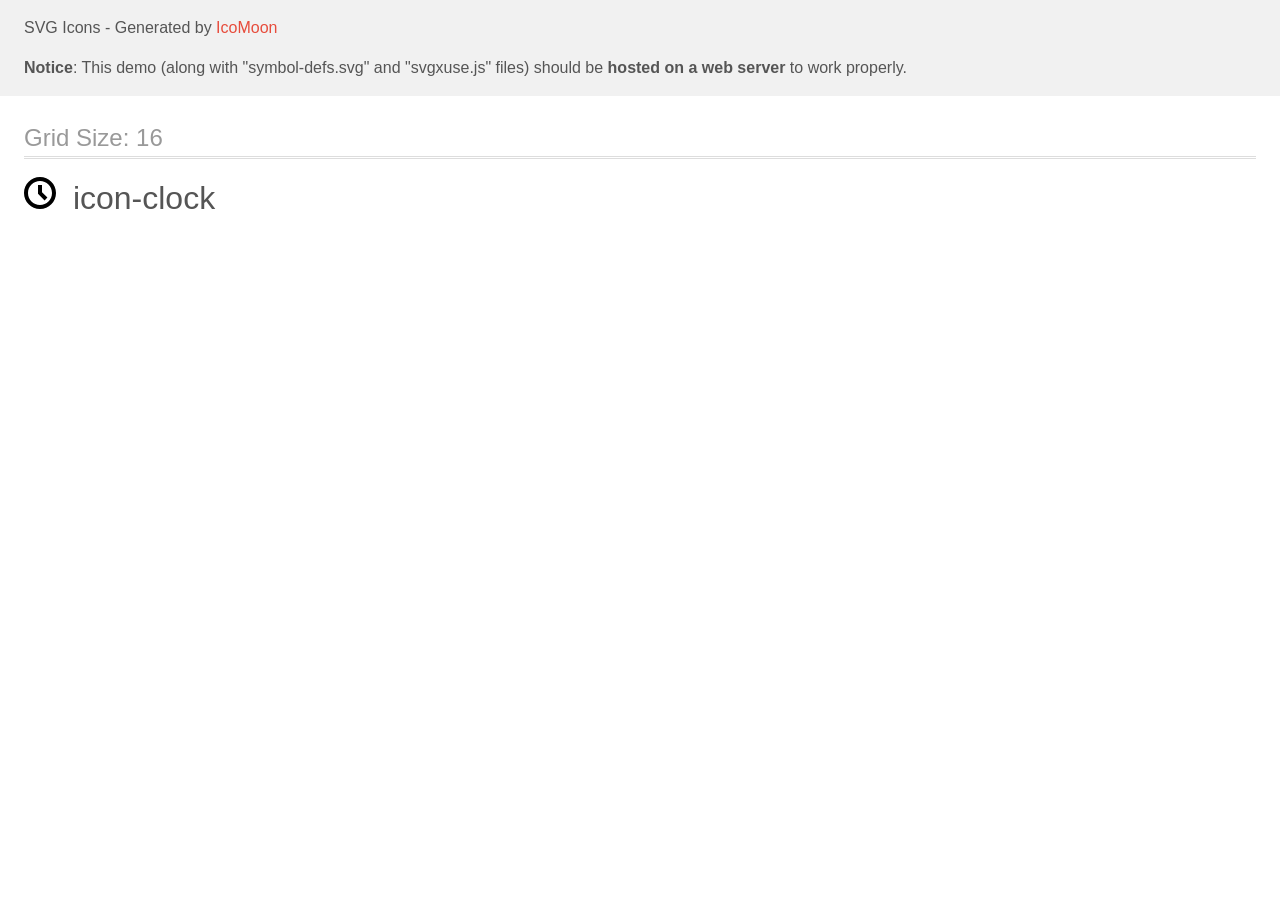
<file: styles/icomoon/demo-external-svg.html>
<!doctype html>
<html>
<head>
    <title>IcoMoon - SVG Icons</title>
    <meta charset="utf-8">
    <meta name="viewport" content="width=device-width, initial-scale=1">
    <link rel="stylesheet" href="demo-files/demo.css">
    <link rel="stylesheet" href="style.css">
</head>
<body>
<header class="bgc1 clearfix">
<div class="mhl">
    <p>SVG Icons - Generated by <a href="https://icomoon.io/app">IcoMoon</a></p><p><strong>Notice</strong>: This demo (along with "symbol-defs.svg" and "svgxuse.js" files) should be <b>hosted on a web server</b> to work properly.</p>
</div>
</header>
    <div class="clearfix mhl ptl">
        <h1 class="mvm mtn fgc1">Grid Size: 16</h1>
        <div class="glyph fs1">
            <div class="clearfix pbs">
                <svg class="icon icon-clock"><use xlink:href="symbol-defs.svg#icon-clock"></use></svg><span class="name"> icon-clock</span>
            </div>
        </div>
  </div>
<script defer src="svgxuse.js"></script>
</body>
</html>
</file>
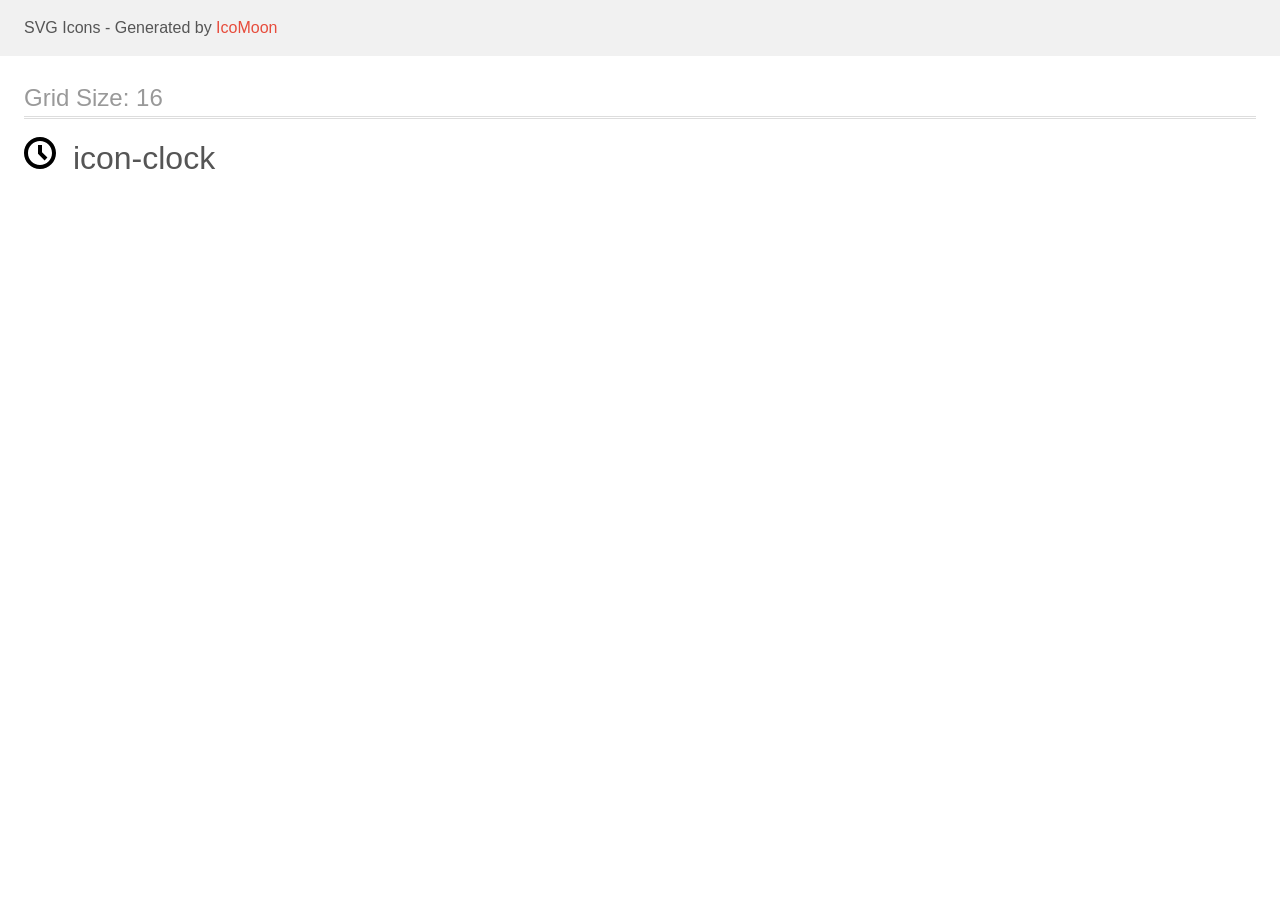
<file: styles/icomoon/demo.html>
<!doctype html>
<html>
<head>
    <title>IcoMoon - SVG Icons</title>
    <meta charset="utf-8">
    <meta name="viewport" content="width=device-width, initial-scale=1">
    <link rel="stylesheet" href="demo-files/demo.css">
    <link rel="stylesheet" href="style.css">
</head>
<body>
<svg aria-hidden="true" style="position: absolute; width: 0; height: 0; overflow: hidden;" version="1.1" xmlns="http://www.w3.org/2000/svg" xmlns:xlink="http://www.w3.org/1999/xlink">
<defs>
<symbol id="icon-clock" viewBox="0 0 32 32">
<title>clock</title>
<path d="M20.586 23.414l-6.586-6.586v-8.828h4v7.172l5.414 5.414zM16 0c-8.837 0-16 7.163-16 16s7.163 16 16 16 16-7.163 16-16-7.163-16-16-16zM16 28c-6.627 0-12-5.373-12-12s5.373-12 12-12c6.627 0 12 5.373 12 12s-5.373 12-12 12z"></path>
</symbol>
</defs>
</svg>

<header class="bgc1 clearfix">
<div class="mhl">
    <p>SVG Icons - Generated by <a href="https://icomoon.io/app">IcoMoon</a></p>
</div>
</header>
    <div class="clearfix mhl ptl">
        <h1 class="mvm mtn fgc1">Grid Size: 16</h1>
        <div class="glyph fs1">
            <div class="clearfix pbs">
                <svg class="icon icon-clock"><use xlink:href="#icon-clock"></use></svg><span class="name"> icon-clock</span>
            </div>
        </div>
  </div>
<script defer src="svgxuse.js"></script>
</body>
</html>
</file>
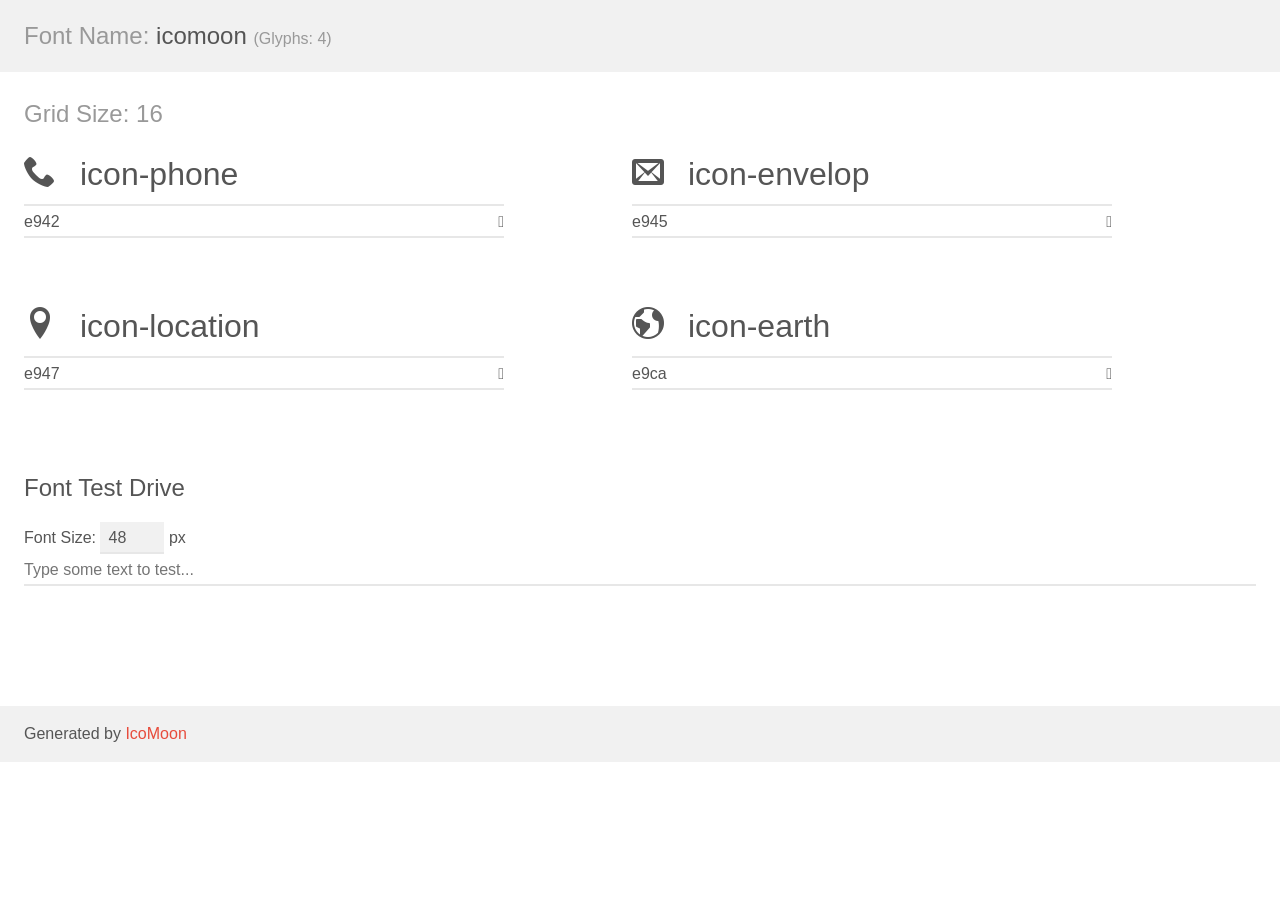
<file: styles/icomoon1/demo.html>
<!doctype html>
<html>
<head>
    <meta charset="utf-8">
    <title>IcoMoon Demo</title>
    <meta name="description" content="An Icon Font Generated By IcoMoon.io">
    <meta name="viewport" content="width=device-width, initial-scale=1">
    <link rel="stylesheet" href="demo-files/demo.css">
    <link rel="stylesheet" href="style.css"></head>
<body>
    <div class="bgc1 clearfix">
        <h1 class="mhmm mvm"><span class="fgc1">Font Name:</span> icomoon <small class="fgc1">(Glyphs:&nbsp;4)</small></h1>
    </div>
    <div class="clearfix mhl ptl">
        <h1 class="mvm mtn fgc1">Grid Size: 16</h1>
        <div class="glyph fs1">
            <div class="clearfix bshadow0 pbs">
                <span class="icon-phone">
                
                </span>
                <span class="mls"> icon-phone</span>
            </div>
            <fieldset class="fs0 size1of1 clearfix hidden-false">
                <input type="text" readonly value="e942" class="unit size1of2" />
                <input type="text" maxlength="1" readonly value="&#xe942;" class="unitRight size1of2 talign-right" />
            </fieldset>
            <div class="fs0 bshadow0 clearfix hidden-true">
                <span class="unit pvs fgc1">liga: </span>
                <input type="text" readonly value="phone, telephone" class="liga unitRight" />
            </div>
        </div>
        <div class="glyph fs1">
            <div class="clearfix bshadow0 pbs">
                <span class="icon-envelop">
                
                </span>
                <span class="mls"> icon-envelop</span>
            </div>
            <fieldset class="fs0 size1of1 clearfix hidden-false">
                <input type="text" readonly value="e945" class="unit size1of2" />
                <input type="text" maxlength="1" readonly value="&#xe945;" class="unitRight size1of2 talign-right" />
            </fieldset>
            <div class="fs0 bshadow0 clearfix hidden-true">
                <span class="unit pvs fgc1">liga: </span>
                <input type="text" readonly value="envelop, mail" class="liga unitRight" />
            </div>
        </div>
        <div class="glyph fs1">
            <div class="clearfix bshadow0 pbs">
                <span class="icon-location">
                
                </span>
                <span class="mls"> icon-location</span>
            </div>
            <fieldset class="fs0 size1of1 clearfix hidden-false">
                <input type="text" readonly value="e947" class="unit size1of2" />
                <input type="text" maxlength="1" readonly value="&#xe947;" class="unitRight size1of2 talign-right" />
            </fieldset>
            <div class="fs0 bshadow0 clearfix hidden-true">
                <span class="unit pvs fgc1">liga: </span>
                <input type="text" readonly value="location, map-marker" class="liga unitRight" />
            </div>
        </div>
        <div class="glyph fs1">
            <div class="clearfix bshadow0 pbs">
                <span class="icon-earth">
                
                </span>
                <span class="mls"> icon-earth</span>
            </div>
            <fieldset class="fs0 size1of1 clearfix hidden-false">
                <input type="text" readonly value="e9ca" class="unit size1of2" />
                <input type="text" maxlength="1" readonly value="&#xe9ca;" class="unitRight size1of2 talign-right" />
            </fieldset>
            <div class="fs0 bshadow0 clearfix hidden-true">
                <span class="unit pvs fgc1">liga: </span>
                <input type="text" readonly value="earth, globe2" class="liga unitRight" />
            </div>
        </div>
    </div>

    <!--[if gt IE 8]><!-->
    <div class="mhl clearfix mbl">
        <h1>Font Test Drive</h1>
        <label>
            Font Size: <input id="fontSize" type="number" class="textbox0 mbm"
            min="8" value="48" />
            px
        </label>
        <input id="testText" type="text" class="phl size1of1 mvl"
        placeholder="Type some text to test..." value=""/>
        <div id="testDrive" class="icon-">&nbsp;
        </div>
    </div>
    <!--<![endif]-->
    <div class="bgc1 clearfix">
        <p class="mhl">Generated by <a href="https://icomoon.io/app">IcoMoon</a></p>
    </div>

    <script src="demo-files/demo.js"></script>
</body>
</html>
</file>
<file: styles/icomoon/demo-files/demo.css>
body {
  padding: 0;
  margin: 0;
  font-family: sans-serif;
  font-size: 1em;
  line-height: 1.5;
  color: #555;
  background: #fff;
}
h1 {
  font-size: 1.5em;
  font-weight: normal;
  box-shadow: 0 1px #ddd, 0 2px #fff, 0 3px #ddd;
}
small {
  font-size: .66666667em;
}
a {
  color: #e74c3c;
  text-decoration: none;
}
a:hover, a:focus {
  box-shadow: 0 1px #e74c3c;
}
.bshadow0, input {
  box-shadow: inset 0 -2px #e7e7e7;
}
input:hover {
  box-shadow: inset 0 -2px #ccc;
}
input, fieldset {
  font-size: 1em;
  margin: 0;
  padding: 0;
  border: 0;
}
input {
  color: inherit;
  line-height: 1.5;
  height: 1.5em;
  padding: .25em 0;
}
input:focus {
  outline: none;
  box-shadow: inset 0 -2px #449fdb;
}
.glyph {
  font-size: 16px;
  margin-right: 1.5em;
  float: left;
  width: 17em;
}
svg {
  color: #000;
}
.liga {
  width: 80%;
  width: calc(100% - 2.5em);
}
.talign-right {
  text-align: right;
}
.talign-center {
  text-align: center;
}
.bgc1 {
  background: #f1f1f1;
}
.fgc0 {
  color: #000;
}
.fgc1 {
  color: #999;
}
p {
  margin-top: 1em;
  margin-bottom: 1em;
}
.mvm {
  margin-top: .75em;
  margin-bottom: .75em;
}
.mtn {
  margin-top: 0;
}
.mtl, .mal {
  margin-top: 1.5em;
}
.mbl, .mal {
  margin-bottom: 1.5em;
}
.mal, .mhl {
  margin-left: 1.5em;
  margin-right: 1.5em;
}
.mhmm {
  margin-left: 1em;
  margin-right: 1em;
}
.ptl {
  padding-top: 1.5em;
}
.pbs, .pvs {
  padding-bottom: .25em;
}
.pvs, .pts {
  padding-top: .25em;
}
.unit {
  float: left;
}
.unitRight {
  float: right;
}
.size1of2 {
  width: 50%;
}
.size1of1 {
  width: 100%;
}
.clearfix:before, .clearfix:after {
  content: " ";
  display: table;
}
.clearfix:after {
  clear: both;
}
.hidden-true {
  display: none;
}
.textbox0 {
  width: 3em;
  background: #f1f1f1;
  padding: .25em .5em;
  line-height: 1.5;
  height: 1.5em;
}
.fs0 {
  font-size: 16px;
}
.fs1 {
  font-size: 32px;
}
.name {
  margin-left: .25em;
}
</file>
<file: styles/icomoon/style.css>
.icon {
  display: inline-block;
  width: 1em;
  height: 1em;
  stroke-width: 0;
  stroke: currentColor;
  fill: currentColor;
}

/* ==========================================
Single-colored icons can be modified like so:
.icon-name {
  font-size: 32px;
  color: red;
}
========================================== */
</file>
<file: styles/icomoon1/demo-files/demo.css>
body {
  padding: 0;
  margin: 0;
  font-family: sans-serif;
  font-size: 1em;
  line-height: 1.5;
  color: #555;
  background: #fff;
}
h1 {
  font-size: 1.5em;
  font-weight: normal;
}
small {
  font-size: .66666667em;
}
a {
  color: #e74c3c;
  text-decoration: none;
}
a:hover, a:focus {
  box-shadow: 0 1px #e74c3c;
}
.bshadow0, input {
  box-shadow: inset 0 -2px #e7e7e7;
}
input:hover {
  box-shadow: inset 0 -2px #ccc;
}
input, fieldset {
  font-family: sans-serif;
  font-size: 1em;
  margin: 0;
  padding: 0;
  border: 0;
}
input {
  color: inherit;
  line-height: 1.5;
  height: 1.5em;
  padding: .25em 0;
}
input:focus {
  outline: none;
  box-shadow: inset 0 -2px #449fdb;
}
.glyph {
  font-size: 16px;
  width: 15em;
  padding-bottom: 1em;
  margin-right: 4em;
  margin-bottom: 1em;
  float: left;
  overflow: hidden;
}
.liga {
  width: 80%;
  width: calc(100% - 2.5em);
}
.talign-right {
  text-align: right;
}
.talign-center {
  text-align: center;
}
.bgc1 {
  background: #f1f1f1;
}
.fgc1 {
  color: #999;
}
.fgc0 {
  color: #000;
}
p {
  margin-top: 1em;
  margin-bottom: 1em;
}
.mvm {
  margin-top: .75em;
  margin-bottom: .75em;
}
.mtn {
  margin-top: 0;
}
.mtl, .mal {
  margin-top: 1.5em;
}
.mbl, .mal {
  margin-bottom: 1.5em;
}
.mal, .mhl {
  margin-left: 1.5em;
  margin-right: 1.5em;
}
.mhmm {
  margin-left: 1em;
  margin-right: 1em;
}
.mls {
  margin-left: .25em;
}
.ptl {
  padding-top: 1.5em;
}
.pbs, .pvs {
  padding-bottom: .25em;
}
.pvs, .pts {
  padding-top: .25em;
}
.unit {
  float: left;
}
.unitRight {
  float: right;
}
.size1of2 {
  width: 50%;
}
.size1of1 {
  width: 100%;
}
.clearfix:before, .clearfix:after {
  content: " ";
  display: table;
}
.clearfix:after {
  clear: both;
}
.hidden-true {
  display: none;
}
.textbox0 {
  width: 3em;
  background: #f1f1f1;
  padding: .25em .5em;
  line-height: 1.5;
  height: 1.5em;
}
#testDrive {
  display: block;
  padding-top: 24px;
  line-height: 1.5;
}
.fs0 {
  font-size: 16px;
}
.fs1 {
  font-size: 32px;
}
</file>
<file: styles/icomoon1/style.css>
@font-face {
  font-family: 'icomoon';
  src:  url('fonts/icomoon.eot?vq9bjh');
  src:  url('fonts/icomoon.eot?vq9bjh#iefix') format('embedded-opentype'),
    url('fonts/icomoon.ttf?vq9bjh') format('truetype'),
    url('fonts/icomoon.woff?vq9bjh') format('woff'),
    url('fonts/icomoon.svg?vq9bjh#icomoon') format('svg');
  font-weight: normal;
  font-style: normal;
}

[class^="icon-"], [class*=" icon-"] {
  /* use !important to prevent issues with browser extensions that change fonts */
  font-family: 'icomoon' !important;
  speak: none;
  font-style: normal;
  font-weight: normal;
  font-variant: normal;
  text-transform: none;
  line-height: 1;

  /* Better Font Rendering =========== */
  -webkit-font-smoothing: antialiased;
  -moz-osx-font-smoothing: grayscale;
}

.icon-phone:before {
  content: "\e942";
}
.icon-envelop:before {
  content: "\e945";
}
.icon-location:before {
  content: "\e947";
}
.icon-earth:before {
  content: "\e9ca";
}
</file>
